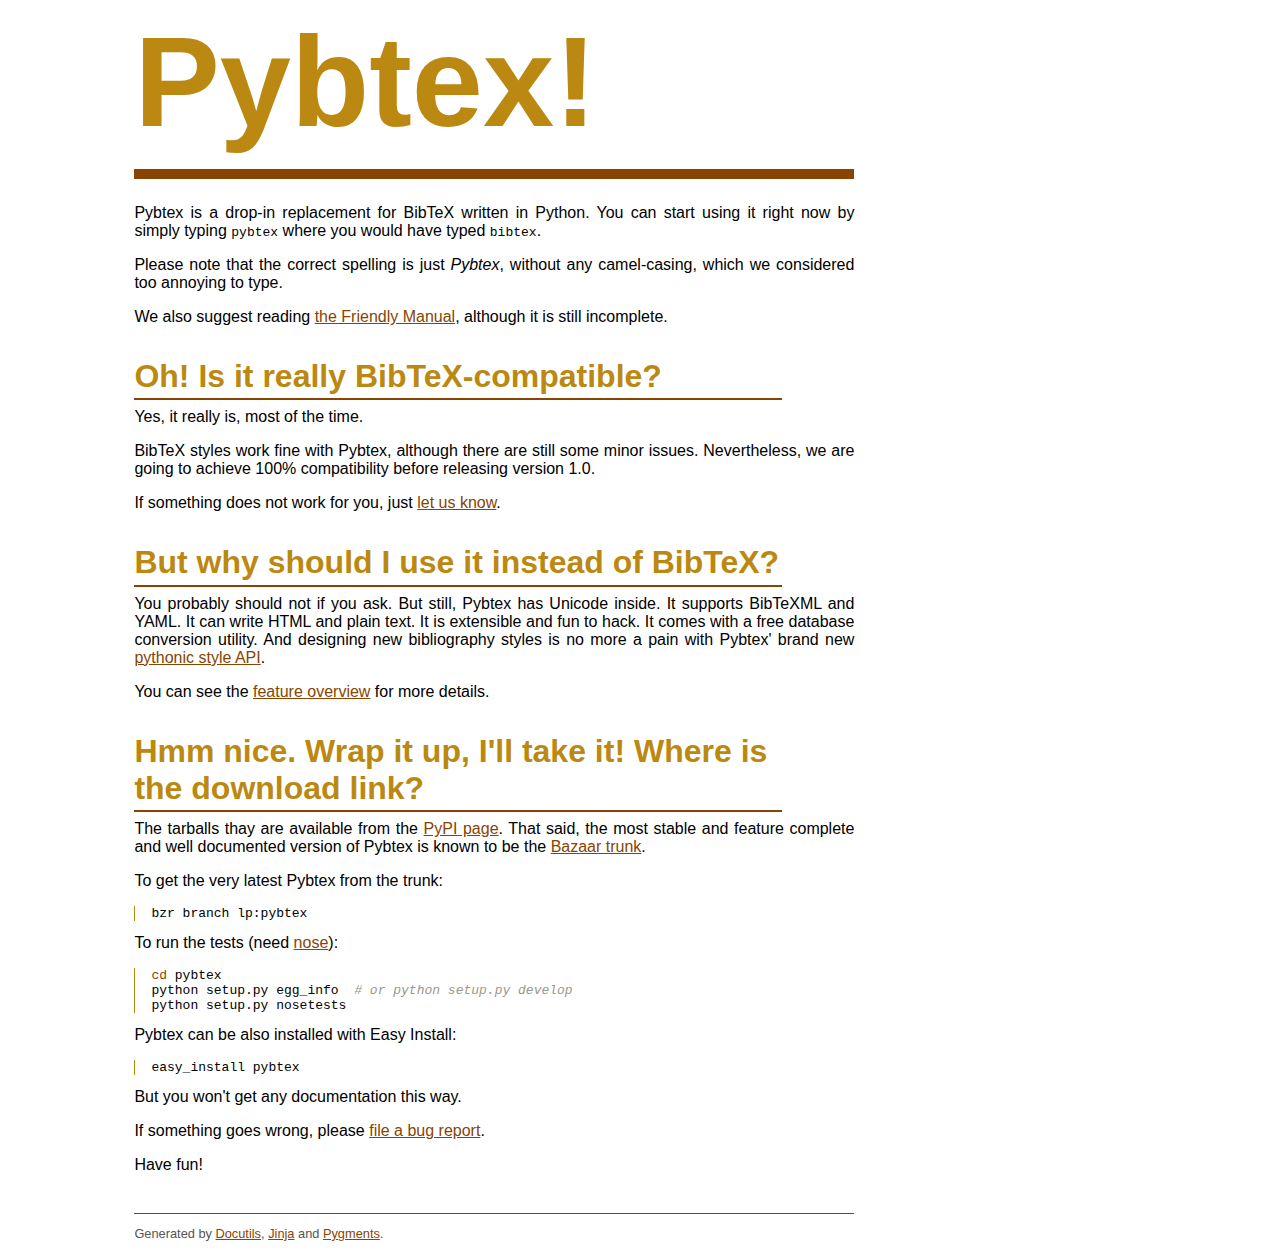
<file: docs/html/index.html>
<?xml version="1.0" encoding="UTF-8"?>
<!DOCTYPE html PUBLIC "-//W3C//DTD XHTML 1.0 Strict//EN" "DTD/xhtml1-strict.dtd">
<html xmlns="http://www.w3.org/1999/xhtml" xml:lang="en" lang="en">
<head>
    <title>Pybtex!</title>
    <meta content="text/html; charset=utf-8" http-equiv="content-type"></meta>
    <link href="display.css" rel="stylesheet" type="text/css"></link>
    <link href="pygments.css" rel="stylesheet" type="text/css"></link>
</head>
<body>
    <div id="main">

        <h1 class="title">Pybtex!</h1>


        <div id="content">
            <p>Pybtex is a drop-in replacement for BibTeX written in Python.
You can start using it right now by simply typing <tt class="docutils literal">pybtex</tt> where you would have typed <tt class="docutils literal">bibtex</tt>.</p>
<p>Please note that the correct spelling is just <em>Pybtex</em>, without any camel-casing,
which we considered too annoying to type.</p>
<p>We also suggest reading <a class="reference external" href="./manual.html">the Friendly Manual</a>, although it is
still incomplete.</p>
<div class="section" id="oh-is-it-really-bibtex-compatible">
<h2>Oh! Is it really BibTeX-compatible?</h2>
<p>Yes, it really is, most of the time.</p>
<p>BibTeX styles work fine with Pybtex,
although there are still some minor issues.
Nevertheless, we are going to achieve 100% compatibility before releasing
version 1.0.</p>
<p>If something does not work for you, just <a class="reference external" href="http://sourceforge.net/p/pybtex/bugs/new/">let us know</a>.</p>
</div>
<div class="section" id="but-why-should-i-use-it-instead-of-bibtex">
<h2>But why should I use it instead of BibTeX?</h2>
<p>You probably should not if you ask. But still, Pybtex has Unicode inside.
It supports BibTeXML and YAML. It can write HTML and plain text.
It is extensible and fun to hack. It comes with a free database conversion utility.
And designing new bibliography styles is no more a pain with Pybtex'
brand new <a class="reference external" href="./style_api.html">pythonic style API</a>.</p>
<p>You can see the <a class="reference external" href="./features.html">feature overview</a> for more details.</p>
</div>
<div class="section" id="hmm-nice-wrap-it-up-i-ll-take-it-where-is-the-download-link">
<h2>Hmm nice. Wrap it up, I'll take it! Where is the download link?</h2>
<p id="download">The tarballs thay are available from the <a class="reference external" href="http://pypi.python.org/pypi/pybtex">PyPI page</a>.  That said, the most stable and
feature complete and well documented version of Pybtex is known to be the
<a class="reference external" href="https://code.launchpad.net/~pybtex-devs/pybtex/trunk">Bazaar trunk</a>.</p>
<p>To get the very latest Pybtex from the trunk:</p>
<div class="sourcecode"><pre>bzr branch lp:pybtex
</pre></div>
<p>To run the tests (need <a class="reference external" href="http://nose.readthedocs.org/">nose</a>):</p>
<div class="sourcecode"><pre><span class="nb">cd </span>pybtex
python setup.py egg_info  <span class="c"># or python setup.py develop</span>
python setup.py nosetests
</pre></div>
<p>Pybtex can be also installed with Easy Install:</p>
<div class="sourcecode"><pre>easy_install pybtex
</pre></div>
<p>But you won't get any documentation this way.</p>
<p>If something goes wrong, please <a class="reference external" href="http://sourceforge.net/p/pybtex/bugs/new/">file a bug report</a>.</p>
<p>Have fun!</p>
</div>

        </div>
        <div id="footer">
            <hr />
            
            <div id="footer-left">

                <p>Generated by <a href="http://docutils.sourceforge.net/">Docutils</a>,
                <a href="http://jinja.pocoo.org/">Jinja</a>
                and <a href="http://pygments.org/">Pygments</a>.</p>

            </div>
        </div>
    </div>
</body>
</html>
</file>
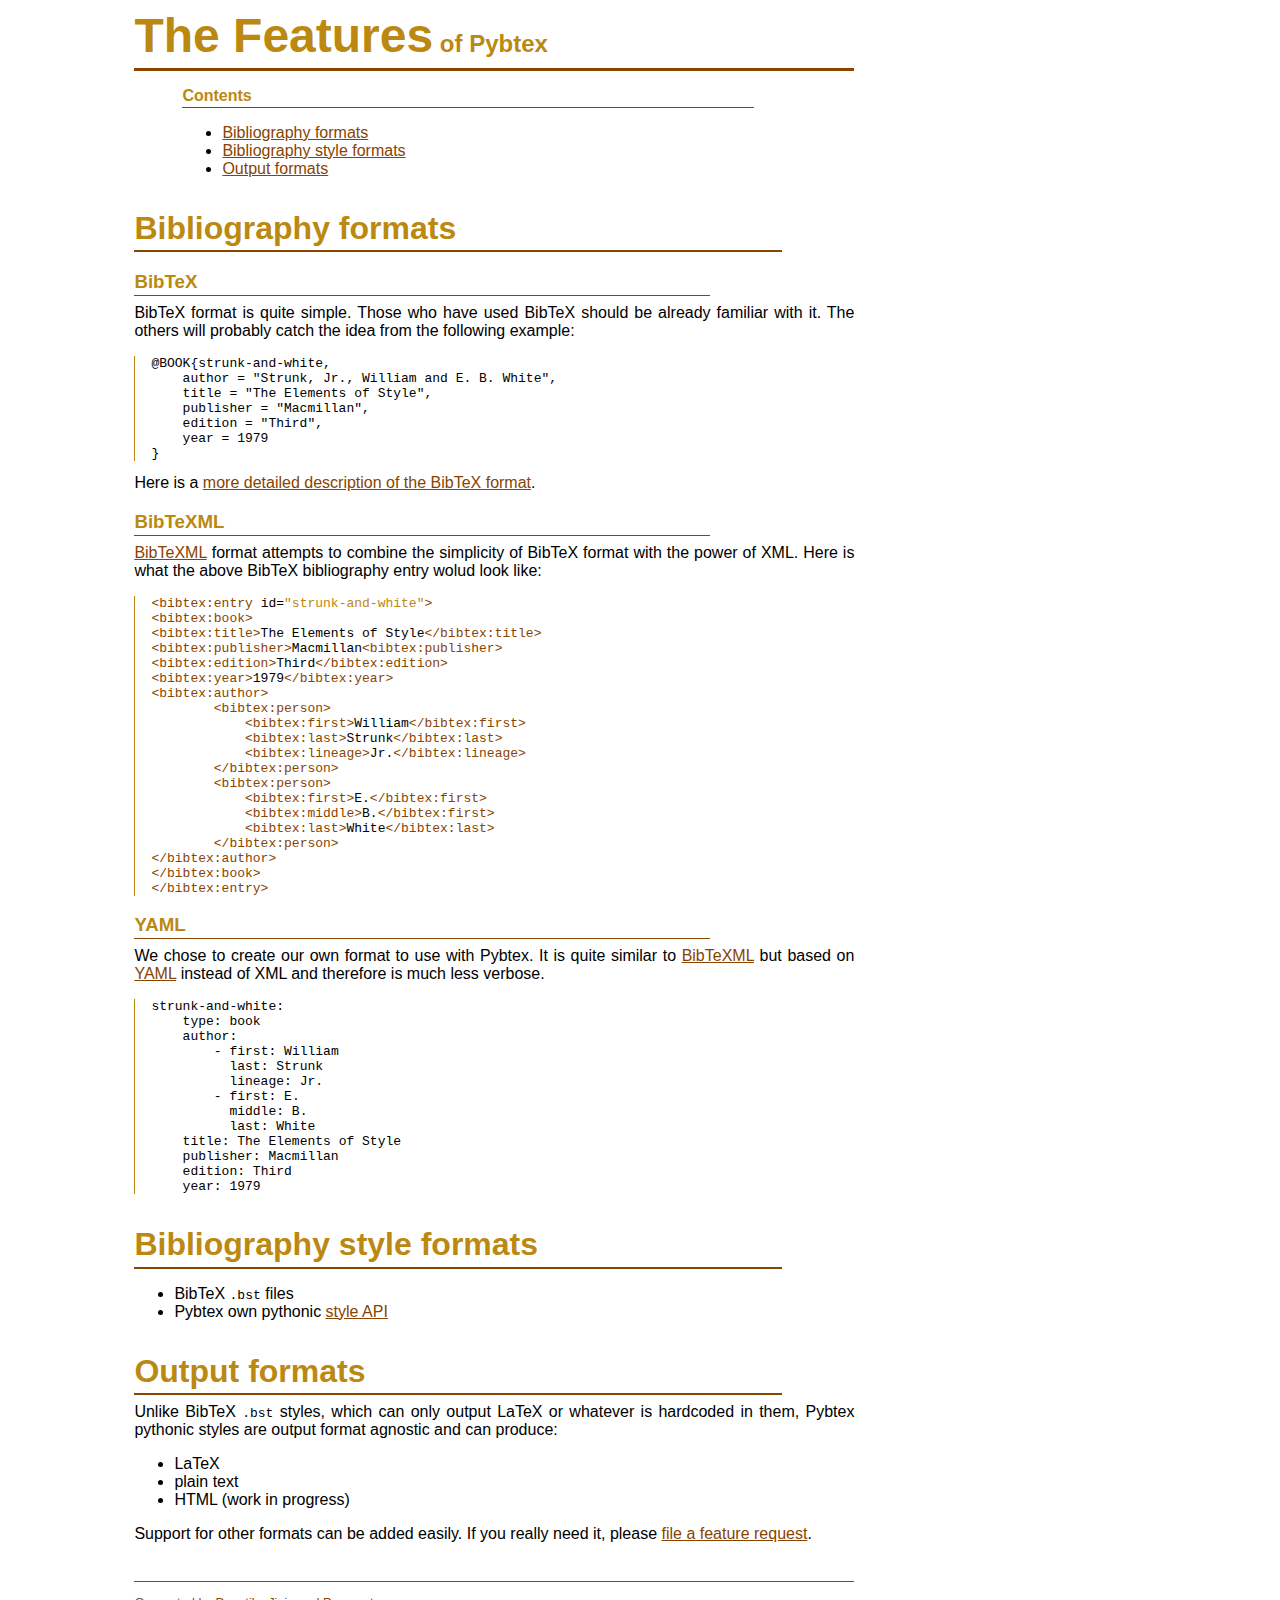
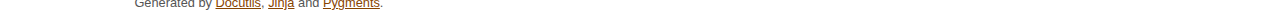
<file: docs/html/features.html>
<?xml version="1.0" encoding="UTF-8"?>
<!DOCTYPE html PUBLIC "-//W3C//DTD XHTML 1.0 Strict//EN" "DTD/xhtml1-strict.dtd">
<html xmlns="http://www.w3.org/1999/xhtml" xml:lang="en" lang="en">
<head>
    <title>The Features of Pybtex</title>
    <meta content="text/html; charset=utf-8" http-equiv="content-type"></meta>
    <link href="display.css" rel="stylesheet" type="text/css"></link>
    <link href="pygments.css" rel="stylesheet" type="text/css"></link>
</head>
<body>
    <div id="main">

        <h1>The Features<span class="tail"> of Pybtex</span></h1>


        <div id="toc">
            <h2>Contents</h2>
            <ul class="contents">
    
            <li><a href="#bibliography-formats">Bibliography formats</a></li>
    
            <li><a href="#bibliography-style-formats">Bibliography style formats</a></li>
    
            <li><a href="#output-formats">Output formats</a></li>
    
            </ul>
        </div>

        <div id="content">
            <div class="section" id="bibliography-formats">
<h2>Bibliography formats</h2>
<div class="section" id="bibtex">
<h3>BibTeX</h3>
<p>BibTeX format is quite simple. Those who have used BibTeX should be already
familiar with it. The others will probably catch the idea from the following
example:</p>
<div class="sourcecode"><pre>@BOOK{strunk-and-white,
    author = &quot;Strunk, Jr., William and E. B. White&quot;,
    title = &quot;The Elements of Style&quot;,
    publisher = &quot;Macmillan&quot;,
    edition = &quot;Third&quot;,
    year = 1979
}
</pre></div>
<p>Here is a <a class="reference external" href="http://www.miwie.org/tex-refs/html/bibtex-bib-files.html">more detailed description of the BibTeX format</a>.</p>
</div>
<div class="section" id="bibtexml">
<h3>BibTeXML</h3>
<p><a class="reference external" href="http://bibtexml.sourceforge.net">BibTeXML</a> format attempts to combine the
simplicity of BibTeX format with the power of XML. Here is what the above
BibTeX bibliography entry wolud look like:</p>
<div class="sourcecode"><pre><span class="nt">&lt;bibtex:entry</span> <span class="na">id=</span><span class="s">&quot;strunk-and-white&quot;</span><span class="nt">&gt;</span>
<span class="nt">&lt;bibtex:book&gt;</span>
<span class="nt">&lt;bibtex:title&gt;</span>The Elements of Style<span class="nt">&lt;/bibtex:title&gt;</span>
<span class="nt">&lt;bibtex:publisher&gt;</span>Macmillan<span class="nt">&lt;bibtex:publisher&gt;</span>
<span class="nt">&lt;bibtex:edition&gt;</span>Third<span class="nt">&lt;/bibtex:edition&gt;</span>
<span class="nt">&lt;bibtex:year&gt;</span>1979<span class="nt">&lt;/bibtex:year&gt;</span>
<span class="nt">&lt;bibtex:author&gt;</span>
        <span class="nt">&lt;bibtex:person&gt;</span>
            <span class="nt">&lt;bibtex:first&gt;</span>William<span class="nt">&lt;/bibtex:first&gt;</span>
            <span class="nt">&lt;bibtex:last&gt;</span>Strunk<span class="nt">&lt;/bibtex:last&gt;</span>
            <span class="nt">&lt;bibtex:lineage&gt;</span>Jr.<span class="nt">&lt;/bibtex:lineage&gt;</span>
        <span class="nt">&lt;/bibtex:person&gt;</span>
        <span class="nt">&lt;bibtex:person&gt;</span>
            <span class="nt">&lt;bibtex:first&gt;</span>E.<span class="nt">&lt;/bibtex:first&gt;</span>
            <span class="nt">&lt;bibtex:middle&gt;</span>B.<span class="nt">&lt;/bibtex:first&gt;</span>
            <span class="nt">&lt;bibtex:last&gt;</span>White<span class="nt">&lt;/bibtex:last&gt;</span>
        <span class="nt">&lt;/bibtex:person&gt;</span>
<span class="nt">&lt;/bibtex:author&gt;</span>
<span class="nt">&lt;/bibtex:book&gt;</span>
<span class="nt">&lt;/bibtex:entry&gt;</span>
</pre></div>
</div>
<div class="section" id="yaml">
<h3>YAML</h3>
<p>We chose to create our own format to use with Pybtex. It is quite similar to
<a class="reference external" href="http://bibtexml.sourceforge.net">BibTeXML</a>
but based on <a class="reference external" href="http://yaml.org">YAML</a> instead of XML and therefore
is much less verbose.</p>
<div class="sourcecode"><pre><span class="l-Scalar-Plain">strunk-and-white</span><span class="p-Indicator">:</span>
    <span class="l-Scalar-Plain">type</span><span class="p-Indicator">:</span> <span class="l-Scalar-Plain">book</span>
    <span class="l-Scalar-Plain">author</span><span class="p-Indicator">:</span>
        <span class="p-Indicator">-</span> <span class="l-Scalar-Plain">first</span><span class="p-Indicator">:</span> <span class="l-Scalar-Plain">William</span>
          <span class="l-Scalar-Plain">last</span><span class="p-Indicator">:</span> <span class="l-Scalar-Plain">Strunk</span>
          <span class="l-Scalar-Plain">lineage</span><span class="p-Indicator">:</span> <span class="l-Scalar-Plain">Jr.</span>
        <span class="p-Indicator">-</span> <span class="l-Scalar-Plain">first</span><span class="p-Indicator">:</span> <span class="l-Scalar-Plain">E.</span>
          <span class="l-Scalar-Plain">middle</span><span class="p-Indicator">:</span> <span class="l-Scalar-Plain">B.</span>
          <span class="l-Scalar-Plain">last</span><span class="p-Indicator">:</span> <span class="l-Scalar-Plain">White</span>
    <span class="l-Scalar-Plain">title</span><span class="p-Indicator">:</span> <span class="l-Scalar-Plain">The Elements of Style</span>
    <span class="l-Scalar-Plain">publisher</span><span class="p-Indicator">:</span> <span class="l-Scalar-Plain">Macmillan</span>
    <span class="l-Scalar-Plain">edition</span><span class="p-Indicator">:</span> <span class="l-Scalar-Plain">Third</span>
    <span class="l-Scalar-Plain">year</span><span class="p-Indicator">:</span> <span class="l-Scalar-Plain">1979</span>
</pre></div>
</div>
</div>
<div class="section" id="bibliography-style-formats">
<h2>Bibliography style formats</h2>
<ul class="simple">
<li>BibTeX <tt class="docutils literal">.bst</tt> files</li>
<li>Pybtex own pythonic <a class="reference external" href="./style_api.html">style API</a></li>
</ul>
</div>
<div class="section" id="output-formats">
<h2>Output formats</h2>
<p>Unlike BibTeX <tt class="docutils literal">.bst</tt> styles, which can only output LaTeX or whatever is
hardcoded in them, Pybtex pythonic styles are output format agnostic and can
produce:</p>
<ul class="simple">
<li>LaTeX</li>
<li>plain text</li>
<li>HTML (work in progress)</li>
</ul>
<p>Support for other formats can be added easily. If you really need it,
please <a class="reference external" href="http://sourceforge.net/p/pybtex/bugs/new/">file a feature request</a>.</p>
</div>

        </div>
        <div id="footer">
            <hr />
            
            <div id="footer-left">

                <p>Generated by <a href="http://docutils.sourceforge.net/">Docutils</a>,
                <a href="http://jinja.pocoo.org/">Jinja</a>
                and <a href="http://pygments.org/">Pygments</a>.</p>

            </div>
        </div>
    </div>
</body>
</html>
</file>
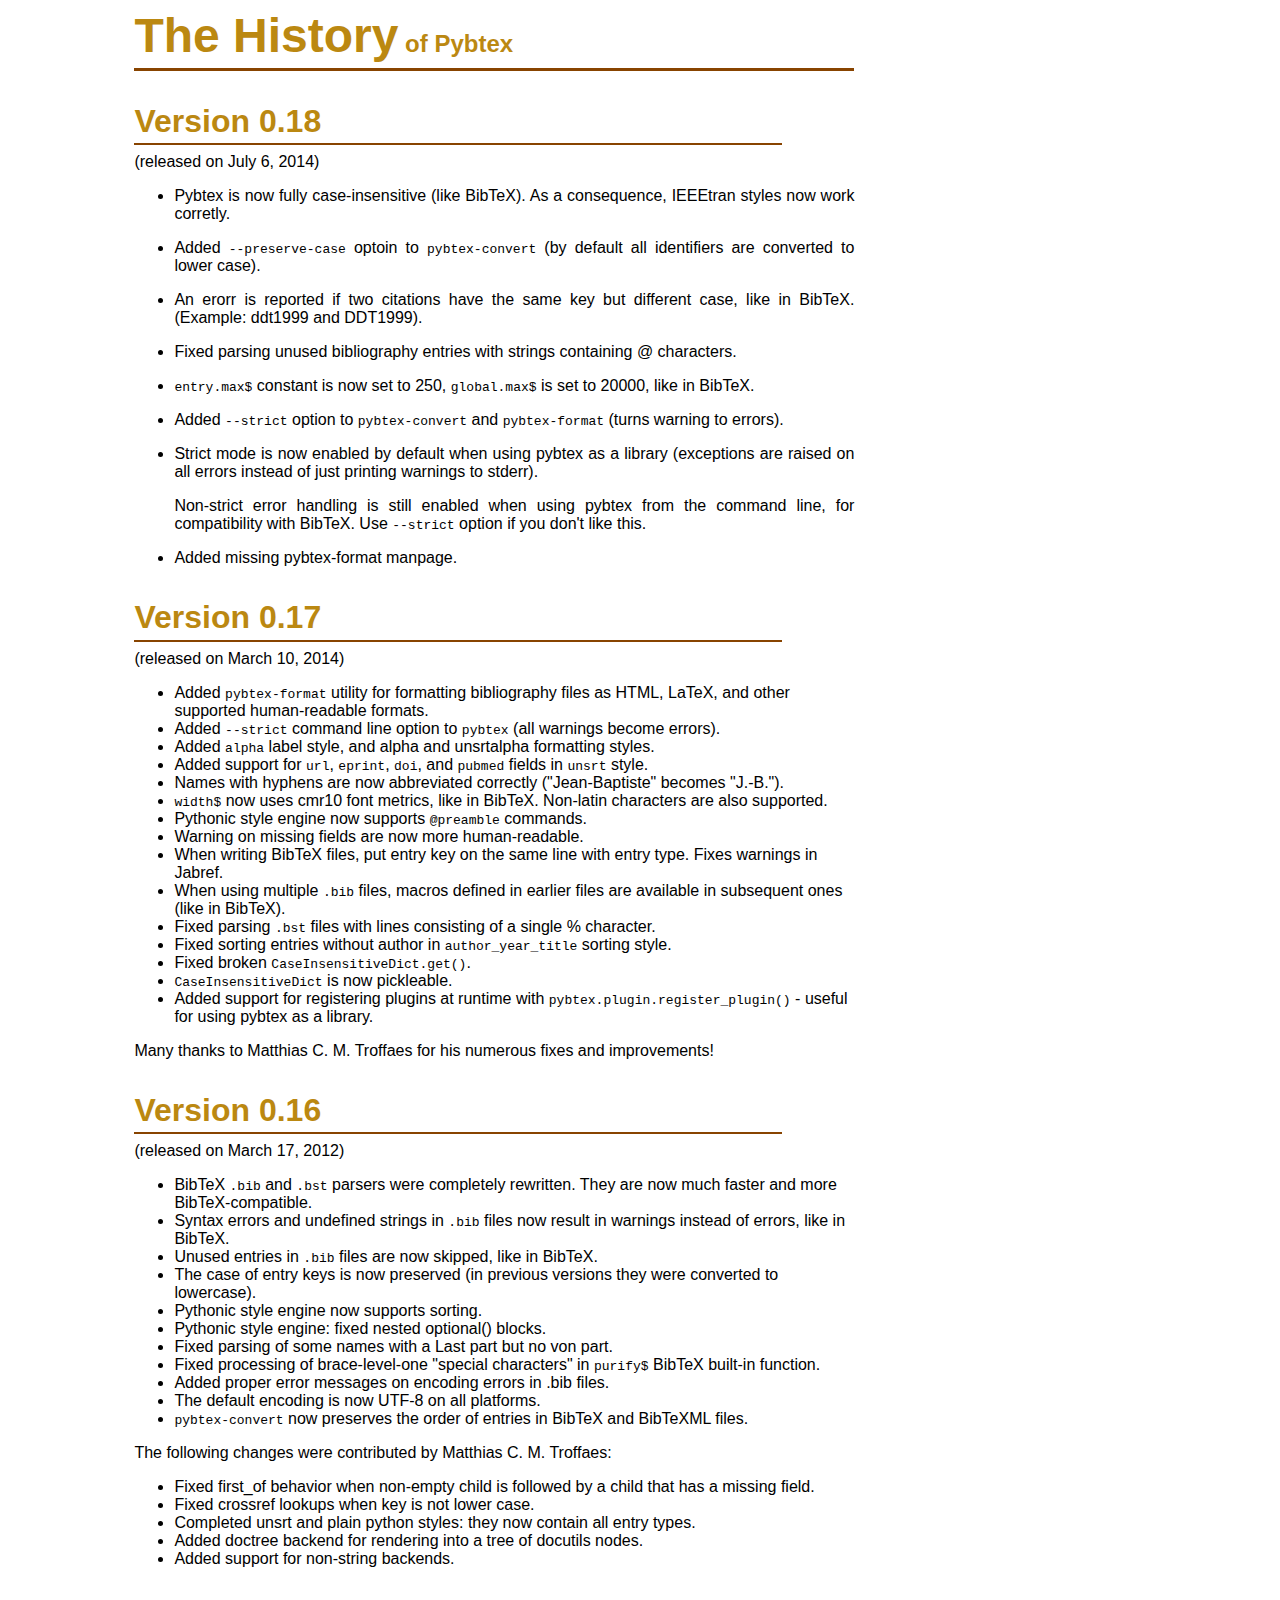
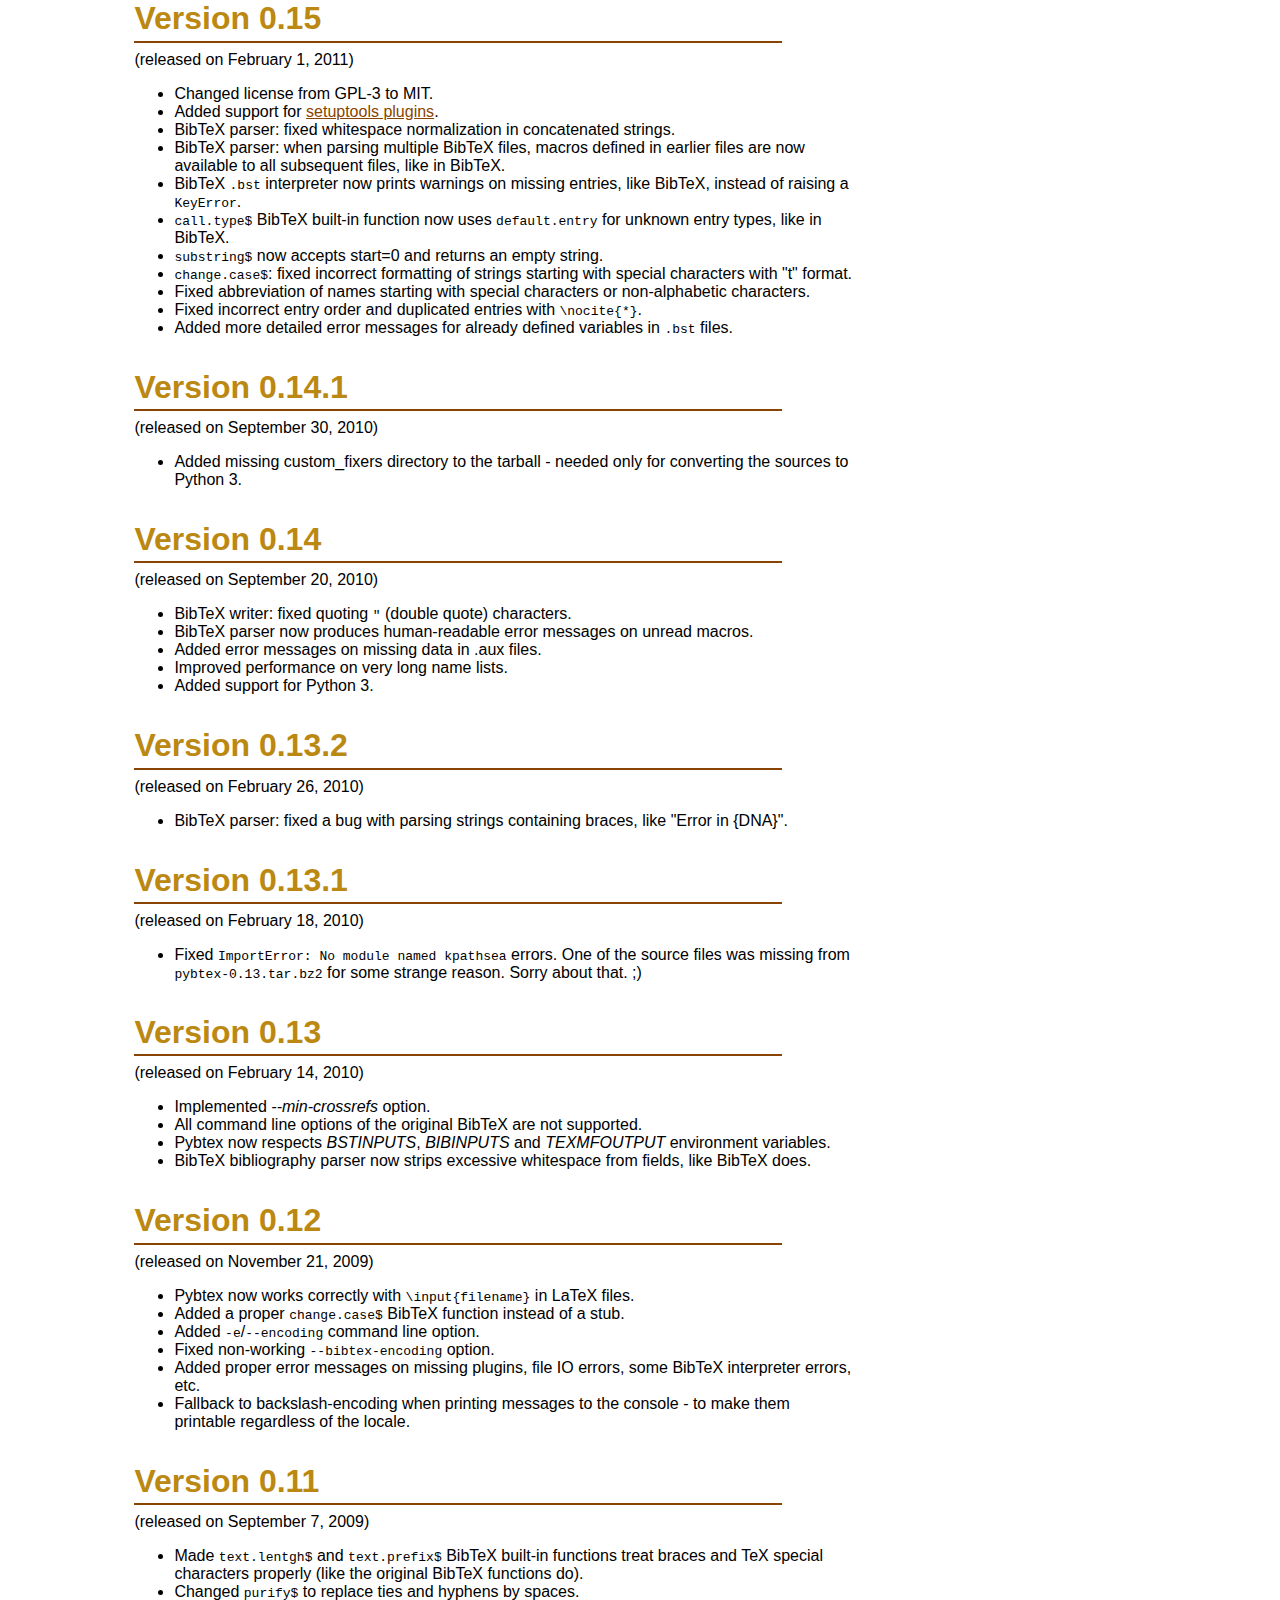
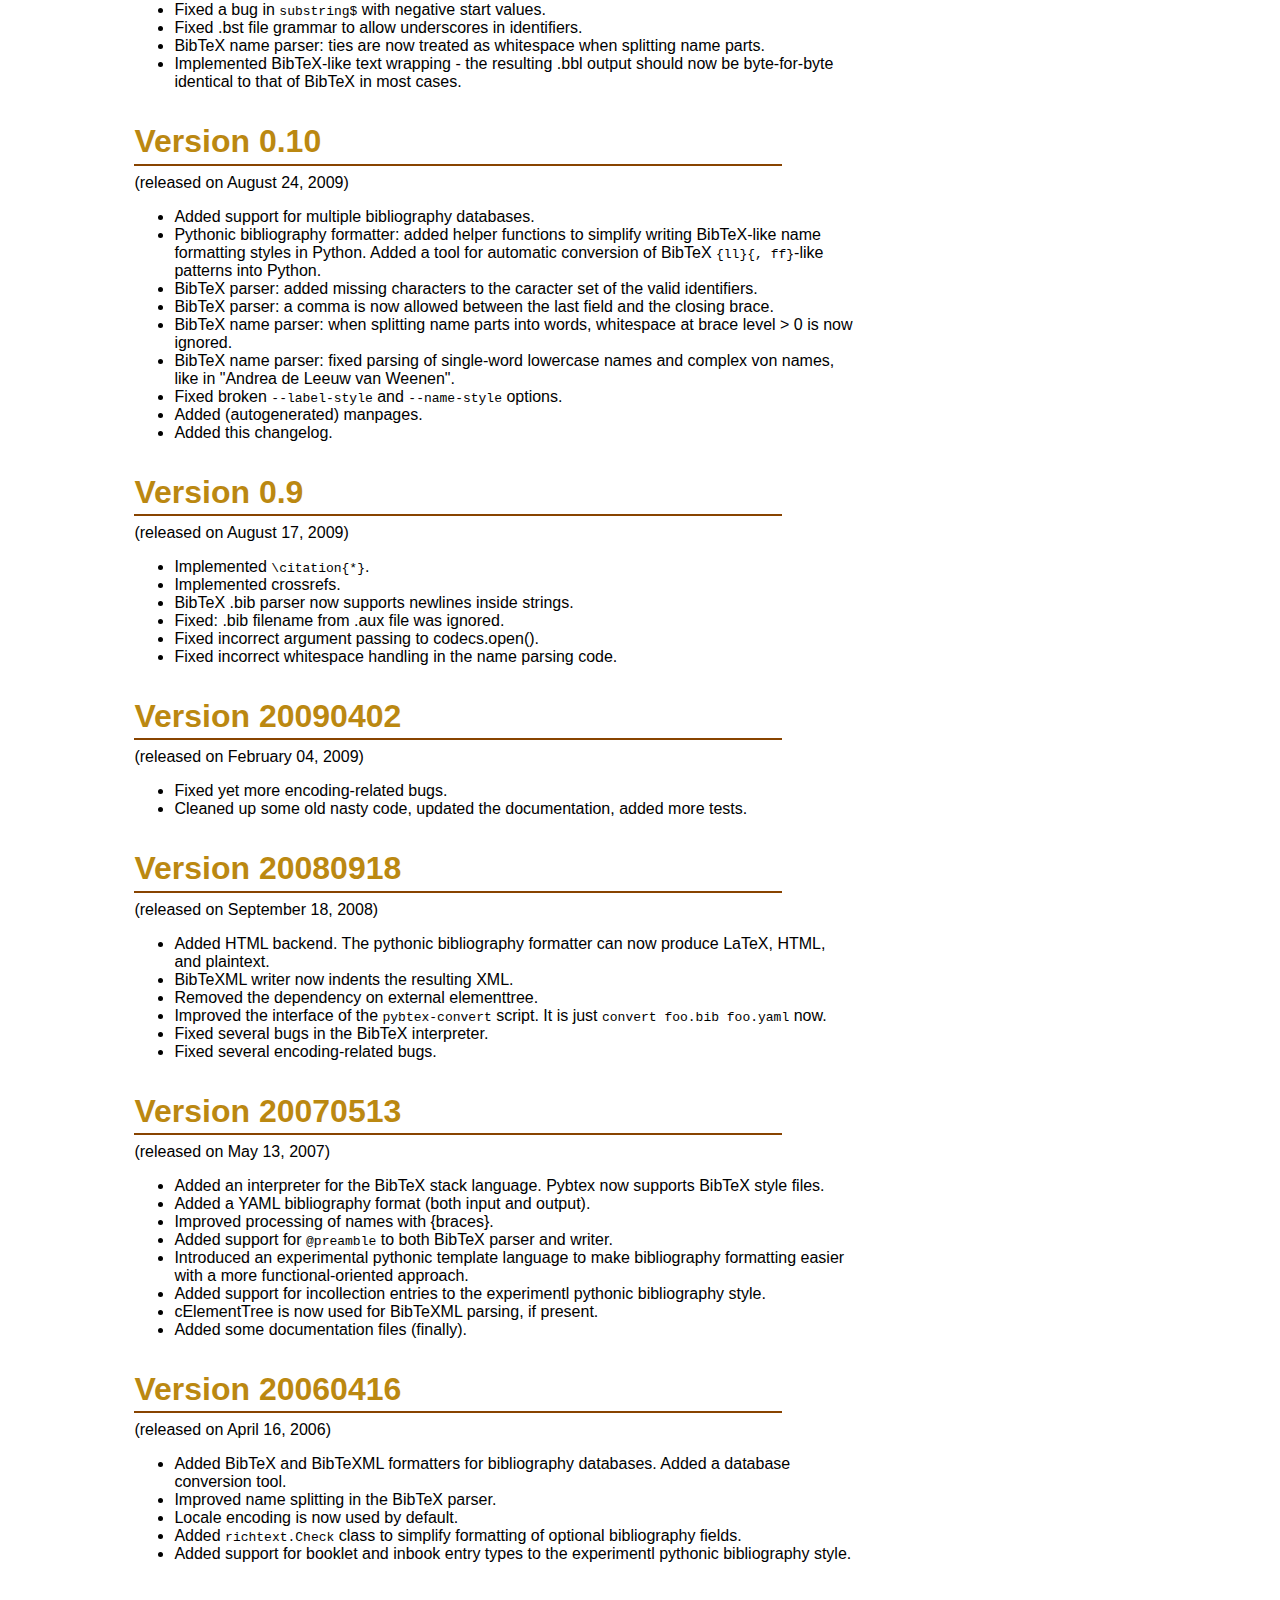
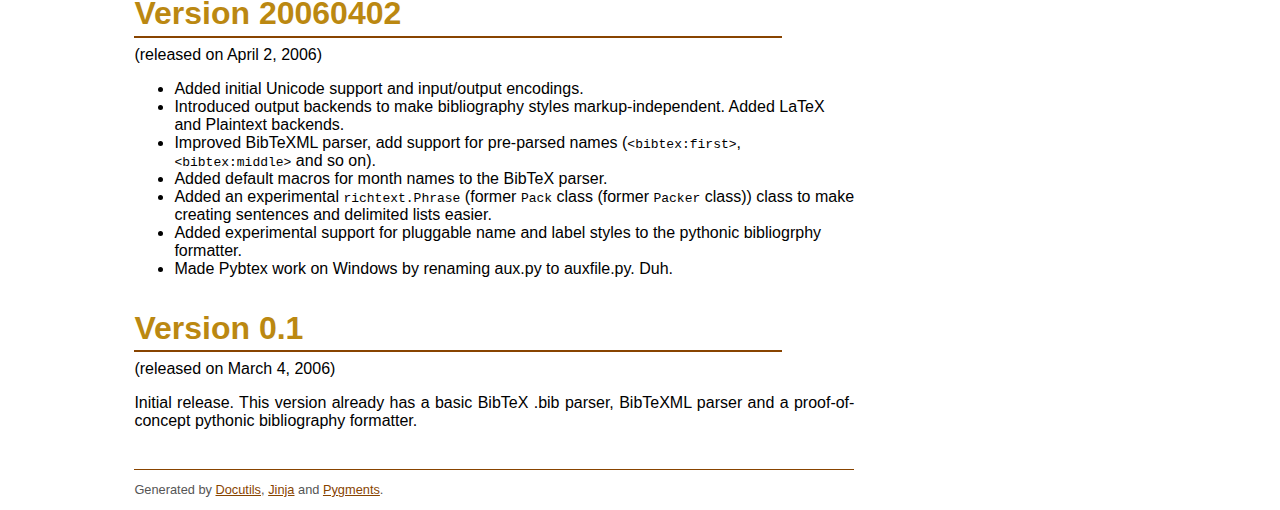
<file: docs/html/history.html>
<?xml version="1.0" encoding="UTF-8"?>
<!DOCTYPE html PUBLIC "-//W3C//DTD XHTML 1.0 Strict//EN" "DTD/xhtml1-strict.dtd">
<html xmlns="http://www.w3.org/1999/xhtml" xml:lang="en" lang="en">
<head>
    <title>The History of Pybtex</title>
    <meta content="text/html; charset=utf-8" http-equiv="content-type"></meta>
    <link href="display.css" rel="stylesheet" type="text/css"></link>
    <link href="pygments.css" rel="stylesheet" type="text/css"></link>
</head>
<body>
    <div id="main">

        <h1>The History<span class="tail"> of Pybtex</span></h1>


        <div id="content">
            <div class="section" id="version-0-18">
<h2>Version 0.18</h2>
<p>(released on July 6, 2014)</p>
<ul>
<li><p class="first">Pybtex is now fully case-insensitive (like BibTeX). As a consequence, IEEEtran styles now work corretly.</p>
</li>
<li><p class="first">Added <tt class="docutils literal"><span class="pre">--preserve-case</span></tt> optoin to <tt class="docutils literal"><span class="pre">pybtex-convert</span></tt> (by default all identifiers are converted to lower case).</p>
</li>
<li><p class="first">An erorr is reported if two citations have the same key but different case, like in BibTeX. (Example: ddt1999 and DDT1999).</p>
</li>
<li><p class="first">Fixed parsing unused bibliography entries with strings containing &#64; characters.</p>
</li>
<li><p class="first"><tt class="docutils literal">entry.max$</tt> constant is now set to 250, <tt class="docutils literal">global.max$</tt> is set to 20000, like in BibTeX.</p>
</li>
<li><p class="first">Added <tt class="docutils literal"><span class="pre">--strict</span></tt> option to <tt class="docutils literal"><span class="pre">pybtex-convert</span></tt> and <tt class="docutils literal"><span class="pre">pybtex-format</span></tt> (turns
warning to errors).</p>
</li>
<li><p class="first">Strict mode is now enabled by default when using pybtex as a library
(exceptions are raised on all errors instead of just printing warnings to
stderr).</p>
<p>Non-strict error handling is still enabled when using pybtex from the command
line, for compatibility with BibTeX. Use <tt class="docutils literal"><span class="pre">--strict</span></tt> option if you don't
like this.</p>
</li>
<li><p class="first">Added missing pybtex-format manpage.</p>
</li>
</ul>
</div>
<div class="section" id="version-0-17">
<h2>Version 0.17</h2>
<p>(released on March 10, 2014)</p>
<ul class="simple">
<li>Added <tt class="docutils literal"><span class="pre">pybtex-format</span></tt> utility for formatting bibliography files as HTML,
LaTeX, and other supported human-readable formats.</li>
<li>Added <tt class="docutils literal"><span class="pre">--strict</span></tt> command line option to <tt class="docutils literal">pybtex</tt> (all warnings become errors).</li>
<li>Added <tt class="docutils literal">alpha</tt> label style, and alpha and unsrtalpha formatting styles.</li>
<li>Added support for <tt class="docutils literal">url</tt>, <tt class="docutils literal">eprint</tt>, <tt class="docutils literal">doi</tt>, and <tt class="docutils literal">pubmed</tt> fields in <tt class="docutils literal">unsrt</tt> style.</li>
<li>Names with hyphens are now abbreviated correctly (&quot;Jean-Baptiste&quot; becomes &quot;J.-B.&quot;).</li>
<li><tt class="docutils literal">width$</tt> now uses cmr10 font metrics, like in BibTeX. Non-latin characters are also supported.</li>
<li>Pythonic style engine now supports <tt class="docutils literal">&#64;preamble</tt> commands.</li>
<li>Warning on missing fields are now more human-readable.</li>
<li>When writing BibTeX files, put entry key on the same line with entry type. Fixes warnings in Jabref.</li>
<li>When using multiple <tt class="docutils literal">.bib</tt> files, macros defined in earlier files are available in subsequent ones (like in BibTeX).</li>
<li>Fixed parsing <tt class="docutils literal">.bst</tt> files with lines consisting of a single % character.</li>
<li>Fixed sorting entries without author in <tt class="docutils literal">author_year_title</tt> sorting style.</li>
<li>Fixed broken <tt class="docutils literal">CaseInsensitiveDict.get()</tt>.</li>
<li><tt class="docutils literal">CaseInsensitiveDict</tt> is now pickleable.</li>
<li>Added support for registering plugins at runtime with
<tt class="docutils literal">pybtex.plugin.register_plugin()</tt> - useful for using pybtex as a library.</li>
</ul>
<p>Many thanks to Matthias C. M. Troffaes for his numerous fixes and improvements!</p>
</div>
<div class="section" id="version-0-16">
<h2>Version 0.16</h2>
<p>(released on March 17, 2012)</p>
<ul class="simple">
<li>BibTeX <tt class="docutils literal">.bib</tt> and <tt class="docutils literal">.bst</tt> parsers were completely rewritten. They are now
much faster and more BibTeX-compatible.</li>
<li>Syntax errors and undefined strings in <tt class="docutils literal">.bib</tt> files now result in warnings
instead of errors, like in BibTeX.</li>
<li>Unused entries in <tt class="docutils literal">.bib</tt> files are now skipped, like in BibTeX.</li>
<li>The case of entry keys is now preserved (in previous versions they were
converted to lowercase).</li>
<li>Pythonic style engine now supports sorting.</li>
<li>Pythonic style engine: fixed nested optional() blocks.</li>
<li>Fixed parsing of some names with a Last part but no von part.</li>
<li>Fixed processing of brace-level-one &quot;special characters&quot; in <tt class="docutils literal">purify$</tt> BibTeX
built-in function.</li>
<li>Added proper error messages on encoding errors in .bib files.</li>
<li>The default encoding is now UTF-8 on all platforms.</li>
<li><tt class="docutils literal"><span class="pre">pybtex-convert</span></tt> now preserves the order of entries in BibTeX and BibTeXML
files.</li>
</ul>
<p>The following changes were contributed by Matthias C. M. Troffaes:</p>
<ul class="simple">
<li>Fixed first_of behavior when non-empty child is followed by a child that has a
missing field.</li>
<li>Fixed crossref lookups when key is not lower case.</li>
<li>Completed unsrt and plain python styles: they now contain all entry types.</li>
<li>Added doctree backend for rendering into a tree of docutils nodes.</li>
<li>Added support for non-string backends.</li>
</ul>
</div>
<div class="section" id="version-0-15">
<h2>Version 0.15</h2>
<p>(released on February 1, 2011)</p>
<ul class="simple">
<li>Changed license from GPL-3 to MIT.</li>
<li>Added support for <a class="reference external" href="./plugins.html">setuptools plugins</a>.</li>
<li>BibTeX parser: fixed whitespace normalization in concatenated strings.</li>
<li>BibTeX parser: when parsing multiple BibTeX files, macros defined in
earlier files are now available to all subsequent files, like in BibTeX.</li>
<li>BibTeX <tt class="docutils literal">.bst</tt> interpreter now prints warnings on missing entries, like
BibTeX, instead of raising a <tt class="docutils literal">KeyError</tt>.</li>
<li><tt class="docutils literal">call.type$</tt> BibTeX built-in function now uses <tt class="docutils literal">default.entry</tt> for
unknown entry types, like in BibTeX.</li>
<li><tt class="docutils literal">substring$</tt> now accepts start=0 and returns an empty string.</li>
<li><tt class="docutils literal">change.case$</tt>: fixed incorrect formatting of strings starting with special
characters with &quot;t&quot; format.</li>
<li>Fixed abbreviation of names starting with special characters or
non-alphabetic characters.</li>
<li>Fixed incorrect entry order and duplicated entries with <tt class="docutils literal"><span class="pre">\nocite{*}</span></tt>.</li>
<li>Added more detailed error messages for already defined variables in <tt class="docutils literal">.bst</tt>
files.</li>
</ul>
</div>
<div class="section" id="version-0-14-1">
<h2>Version 0.14.1</h2>
<p>(released on September 30, 2010)</p>
<ul class="simple">
<li>Added missing custom_fixers directory to the tarball - needed only for
converting the sources to Python 3.</li>
</ul>
</div>
<div class="section" id="version-0-14">
<h2>Version 0.14</h2>
<p>(released on September 20, 2010)</p>
<ul class="simple">
<li>BibTeX writer: fixed quoting <tt class="docutils literal">&quot;</tt> (double quote) characters.</li>
<li>BibTeX parser now produces human-readable error messages on unread macros.</li>
<li>Added error messages on missing data in .aux files.</li>
<li>Improved performance on very long name lists.</li>
<li>Added support for Python 3.</li>
</ul>
</div>
<div class="section" id="version-0-13-2">
<h2>Version 0.13.2</h2>
<p>(released on February 26, 2010)</p>
<ul class="simple">
<li>BibTeX parser: fixed a bug with parsing strings containing braces, like &quot;Error in {DNA}&quot;.</li>
</ul>
</div>
<div class="section" id="version-0-13-1">
<h2>Version 0.13.1</h2>
<p>(released on February 18, 2010)</p>
<ul class="simple">
<li>Fixed <tt class="docutils literal">ImportError: No module named kpathsea</tt> errors. One of the source files
was missing from <tt class="docutils literal"><span class="pre">pybtex-0.13.tar.bz2</span></tt> for some strange reason. Sorry about that. ;)</li>
</ul>
</div>
<div class="section" id="version-0-13">
<h2>Version 0.13</h2>
<p>(released on February 14, 2010)</p>
<ul class="simple">
<li>Implemented <cite>--min-crossrefs</cite> option.</li>
<li>All command line options of the original BibTeX are not supported.</li>
<li>Pybtex now respects <cite>BSTINPUTS</cite>, <cite>BIBINPUTS</cite> and <cite>TEXMFOUTPUT</cite> environment
variables.</li>
<li>BibTeX bibliography parser now strips excessive whitespace from fields, like
BibTeX does.</li>
</ul>
</div>
<div class="section" id="version-0-12">
<h2>Version 0.12</h2>
<p>(released on November 21, 2009)</p>
<ul class="simple">
<li>Pybtex now works correctly with <tt class="docutils literal">\input{filename}</tt> in LaTeX files.</li>
<li>Added a proper <tt class="docutils literal">change.case$</tt> BibTeX function instead of a stub.</li>
<li>Added <tt class="docutils literal"><span class="pre">-e</span></tt>/<tt class="docutils literal"><span class="pre">--encoding</span></tt> command line option.</li>
<li>Fixed non-working <tt class="docutils literal"><span class="pre">--bibtex-encoding</span></tt> option.</li>
<li>Added proper error messages on missing plugins, file IO errors, some BibTeX
interpreter errors, etc.</li>
<li>Fallback to backslash-encoding when printing messages to the console - to
make them printable regardless of the locale.</li>
</ul>
</div>
<div class="section" id="version-0-11">
<h2>Version 0.11</h2>
<p>(released on September 7, 2009)</p>
<ul class="simple">
<li>Made <tt class="docutils literal">text.lentgh$</tt> and <tt class="docutils literal">text.prefix$</tt> BibTeX built-in functions treat
braces and TeX special characters properly (like the original BibTeX
functions do).</li>
<li>Changed <tt class="docutils literal">purify$</tt> to replace ties and hyphens by spaces.</li>
<li>Fixed a bug in <tt class="docutils literal">substring$</tt> with negative start values.</li>
<li>Fixed .bst file grammar to allow underscores in identifiers.</li>
<li>BibTeX name parser: ties are now treated as whitespace when splitting name
parts.</li>
<li>Implemented BibTeX-like text wrapping - the resulting .bbl output should now
be byte-for-byte identical to that of BibTeX in most cases.</li>
</ul>
</div>
<div class="section" id="version-0-10">
<h2>Version 0.10</h2>
<p>(released on August 24, 2009)</p>
<ul class="simple">
<li>Added support for multiple bibliography databases.</li>
<li>Pythonic bibliography formatter: added helper functions to simplify writing
BibTeX-like name formatting styles in Python. Added a tool for automatic
conversion of BibTeX <tt class="docutils literal"><span class="pre">{ll}{,</span> ff}</tt>-like patterns into Python.</li>
<li>BibTeX parser: added missing characters to the caracter set of the valid
identifiers.</li>
<li>BibTeX parser: a comma is now allowed between the last field and the closing
brace.</li>
<li>BibTeX name parser: when splitting name parts into words, whitespace at brace
level &gt; 0 is now ignored.</li>
<li>BibTeX name parser: fixed parsing of single-word lowercase names and complex
von names, like in &quot;Andrea de Leeuw van Weenen&quot;.</li>
<li>Fixed broken <tt class="docutils literal"><span class="pre">--label-style</span></tt> and <tt class="docutils literal"><span class="pre">--name-style</span></tt> options.</li>
<li>Added (autogenerated) manpages.</li>
<li>Added this changelog.</li>
</ul>
</div>
<div class="section" id="version-0-9">
<h2>Version 0.9</h2>
<p>(released on August 17, 2009)</p>
<ul class="simple">
<li>Implemented <tt class="docutils literal"><span class="pre">\citation{*}</span></tt>.</li>
<li>Implemented crossrefs.</li>
<li>BibTeX .bib parser now supports newlines inside strings.</li>
<li>Fixed: .bib filename from .aux file was ignored.</li>
<li>Fixed incorrect argument passing to codecs.open().</li>
<li>Fixed incorrect whitespace handling in the name parsing code.</li>
</ul>
</div>
<div class="section" id="version-20090402">
<h2>Version 20090402</h2>
<p>(released on February 04, 2009)</p>
<ul class="simple">
<li>Fixed yet more encoding-related bugs.</li>
<li>Cleaned up some old nasty code, updated the documentation, added more tests.</li>
</ul>
</div>
<div class="section" id="version-20080918">
<h2>Version 20080918</h2>
<p>(released on September 18, 2008)</p>
<ul class="simple">
<li>Added HTML backend. The pythonic bibliography formatter can now produce LaTeX,
HTML, and plaintext.</li>
<li>BibTeXML writer now indents the resulting XML.</li>
<li>Removed the dependency on external elementtree.</li>
<li>Improved the interface of the <tt class="docutils literal"><span class="pre">pybtex-convert</span></tt> script. It is just
<tt class="docutils literal">convert foo.bib foo.yaml</tt> now.</li>
<li>Fixed several bugs in the BibTeX interpreter.</li>
<li>Fixed several encoding-related bugs.</li>
</ul>
</div>
<div class="section" id="version-20070513">
<h2>Version 20070513</h2>
<p>(released on May 13, 2007)</p>
<ul class="simple">
<li>Added an interpreter for the BibTeX stack language. Pybtex now supports
BibTeX style files.</li>
<li>Added a YAML bibliography format (both input and output).</li>
<li>Improved processing of names with {braces}.</li>
<li>Added support for <tt class="docutils literal">&#64;preamble</tt> to both BibTeX parser and writer.</li>
<li>Introduced an experimental pythonic template language to make bibliography
formatting easier with a more functional-oriented approach.</li>
<li>Added support for incollection entries to the experimentl pythonic bibliography
style.</li>
<li>cElementTree is now used for BibTeXML parsing, if present.</li>
<li>Added some documentation files (finally).</li>
</ul>
</div>
<div class="section" id="version-20060416">
<h2>Version 20060416</h2>
<p>(released on April 16, 2006)</p>
<ul class="simple">
<li>Added BibTeX and BibTeXML formatters for bibliography databases. Added a
database conversion tool.</li>
<li>Improved name splitting in the BibTeX parser.</li>
<li>Locale encoding is now used by default.</li>
<li>Added <tt class="docutils literal">richtext.Check</tt> class to simplify formatting of optional bibliography
fields.</li>
<li>Added support for booklet and inbook entry types to the experimentl pythonic
bibliography style.</li>
</ul>
</div>
<div class="section" id="version-20060402">
<h2>Version 20060402</h2>
<p>(released on April 2, 2006)</p>
<ul class="simple">
<li>Added initial Unicode support and input/output encodings.</li>
<li>Introduced output backends to make bibliography styles markup-independent.
Added LaTeX and Plaintext backends.</li>
<li>Improved BibTeXML parser, add support for pre-parsed names (<tt class="docutils literal">&lt;bibtex:first&gt;</tt>,
<tt class="docutils literal">&lt;bibtex:middle&gt;</tt> and so on).</li>
<li>Added default macros for month names to the BibTeX parser.</li>
<li>Added an experimental <tt class="docutils literal">richtext.Phrase</tt> (former <tt class="docutils literal">Pack</tt> class (former
<tt class="docutils literal">Packer</tt> class)) class to make creating sentences and delimited lists
easier.</li>
<li>Added experimental support for pluggable name and label styles to the
pythonic bibliogrphy formatter.</li>
<li>Made Pybtex work on Windows by renaming aux.py to auxfile.py. Duh.</li>
</ul>
</div>
<div class="section" id="version-0-1">
<h2>Version 0.1</h2>
<p>(released on March 4, 2006)</p>
<p>Initial release. This version already has a basic BibTeX .bib parser, BibTeXML
parser and a proof-of-concept pythonic bibliography formatter.</p>
</div>

        </div>
        <div id="footer">
            <hr />
            
            <div id="footer-left">

                <p>Generated by <a href="http://docutils.sourceforge.net/">Docutils</a>,
                <a href="http://jinja.pocoo.org/">Jinja</a>
                and <a href="http://pygments.org/">Pygments</a>.</p>

            </div>
        </div>
    </div>
</body>
</html>
</file>
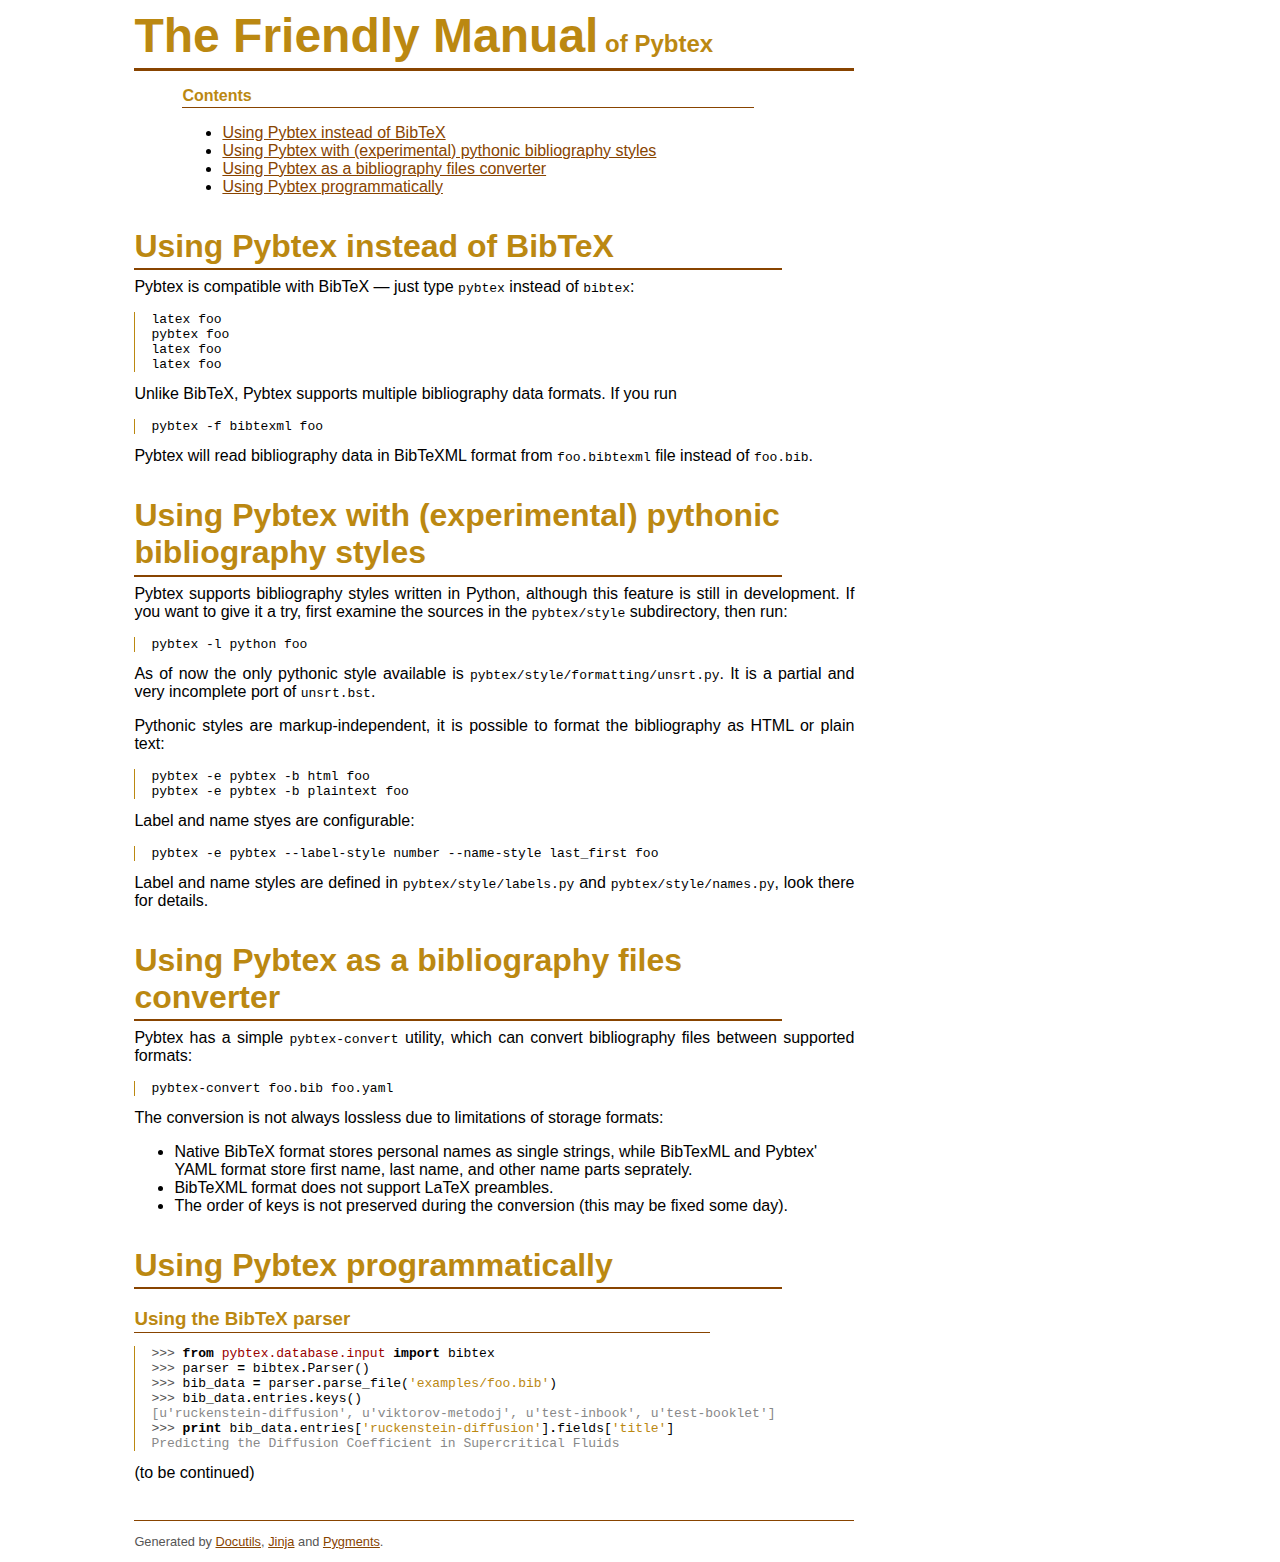
<file: docs/html/manual.html>
<?xml version="1.0" encoding="UTF-8"?>
<!DOCTYPE html PUBLIC "-//W3C//DTD XHTML 1.0 Strict//EN" "DTD/xhtml1-strict.dtd">
<html xmlns="http://www.w3.org/1999/xhtml" xml:lang="en" lang="en">
<head>
    <title>The Friendly Manual of Pybtex</title>
    <meta content="text/html; charset=utf-8" http-equiv="content-type"></meta>
    <link href="display.css" rel="stylesheet" type="text/css"></link>
    <link href="pygments.css" rel="stylesheet" type="text/css"></link>
</head>
<body>
    <div id="main">

        <h1>The Friendly Manual<span class="tail"> of Pybtex</span></h1>


        <div id="toc">
            <h2>Contents</h2>
            <ul class="contents">
    
            <li><a href="#using-pybtex-instead-of-bibtex">Using Pybtex instead of BibTeX</a></li>
    
            <li><a href="#using-pybtex-with-experimental-pythonic-bibliography-styles">Using Pybtex with (experimental) pythonic bibliography styles</a></li>
    
            <li><a href="#using-pybtex-as-a-bibliography-files-converter">Using Pybtex as a bibliography files converter</a></li>
    
            <li><a href="#using-pybtex-programmatically">Using Pybtex programmatically</a></li>
    
            </ul>
        </div>

        <div id="content">
            <div class="section" id="using-pybtex-instead-of-bibtex">
<h2>Using Pybtex instead of BibTeX</h2>
<p>Pybtex is compatible with BibTeX — just type <tt class="docutils literal">pybtex</tt> instead of
<tt class="docutils literal">bibtex</tt>:</p>
<div class="sourcecode"><pre>latex foo
pybtex foo
latex foo
latex foo
</pre></div>
<p>Unlike BibTeX, Pybtex supports multiple bibliography data formats. If you run</p>
<div class="sourcecode"><pre>pybtex -f bibtexml foo
</pre></div>
<p>Pybtex will read bibliography data in BibTeXML format from <tt class="docutils literal">foo.bibtexml</tt>
file instead of <tt class="docutils literal">foo.bib</tt>.</p>
</div>
<div class="section" id="using-pybtex-with-experimental-pythonic-bibliography-styles">
<h2>Using Pybtex with (experimental) pythonic bibliography styles</h2>
<p>Pybtex supports bibliography styles written in Python, although this feature
is still in development. If you want to give it a try, first examine the
sources in the <tt class="docutils literal">pybtex/style</tt> subdirectory, then run:</p>
<div class="sourcecode"><pre>pybtex -l python foo
</pre></div>
<p>As of now the only pythonic style available is
<tt class="docutils literal">pybtex/style/formatting/unsrt.py</tt>. It is a partial and very incomplete port
of <tt class="docutils literal">unsrt.bst</tt>.</p>
<p>Pythonic styles are markup-independent, it is possible to format the
bibliography as HTML or plain text:</p>
<div class="sourcecode"><pre>pybtex -e pybtex -b html foo
pybtex -e pybtex -b plaintext foo
</pre></div>
<p>Label and name styes are configurable:</p>
<div class="sourcecode"><pre>pybtex -e pybtex --label-style number --name-style last_first foo
</pre></div>
<p>Label and name styles are defined in <tt class="docutils literal">pybtex/style/labels.py</tt> and
<tt class="docutils literal">pybtex/style/names.py</tt>, look there for details.</p>
</div>
<div class="section" id="using-pybtex-as-a-bibliography-files-converter">
<h2>Using Pybtex as a bibliography files converter</h2>
<p>Pybtex has a simple <tt class="docutils literal"><span class="pre">pybtex-convert</span></tt> utility, which can convert bibliography
files between supported formats:</p>
<div class="sourcecode"><pre>pybtex-convert foo.bib foo.yaml
</pre></div>
<p>The conversion is not always lossless due to limitations of storage formats:</p>
<ul class="simple">
<li>Native BibTeX format stores personal names as single strings, while BibTexML
and Pybtex' YAML format store first name, last name, and other name parts
seprately.</li>
<li>BibTeXML format does not support LaTeX preambles.</li>
<li>The order of keys is not preserved during the conversion (this may be fixed some day).</li>
</ul>
</div>
<div class="section" id="using-pybtex-programmatically">
<h2>Using Pybtex programmatically</h2>
<div class="section" id="using-the-bibtex-parser">
<h3>Using the BibTeX parser</h3>
<div class="sourcecode"><pre><span class="gp">&gt;&gt;&gt; </span><span class="kn">from</span> <span class="nn">pybtex.database.input</span> <span class="kn">import</span> <span class="n">bibtex</span>
<span class="gp">&gt;&gt;&gt; </span><span class="n">parser</span> <span class="o">=</span> <span class="n">bibtex</span><span class="o">.</span><span class="n">Parser</span><span class="p">()</span>
<span class="gp">&gt;&gt;&gt; </span><span class="n">bib_data</span> <span class="o">=</span> <span class="n">parser</span><span class="o">.</span><span class="n">parse_file</span><span class="p">(</span><span class="s">&#39;examples/foo.bib&#39;</span><span class="p">)</span>
<span class="gp">&gt;&gt;&gt; </span><span class="n">bib_data</span><span class="o">.</span><span class="n">entries</span><span class="o">.</span><span class="n">keys</span><span class="p">()</span>
<span class="go">[u&#39;ruckenstein-diffusion&#39;, u&#39;viktorov-metodoj&#39;, u&#39;test-inbook&#39;, u&#39;test-booklet&#39;]</span>
<span class="gp">&gt;&gt;&gt; </span><span class="k">print</span> <span class="n">bib_data</span><span class="o">.</span><span class="n">entries</span><span class="p">[</span><span class="s">&#39;ruckenstein-diffusion&#39;</span><span class="p">]</span><span class="o">.</span><span class="n">fields</span><span class="p">[</span><span class="s">&#39;title&#39;</span><span class="p">]</span>
<span class="go">Predicting the Diffusion Coefficient in Supercritical Fluids</span>
</pre></div>
<p>(to be continued)</p>
</div>
</div>

        </div>
        <div id="footer">
            <hr />
            
            <div id="footer-left">

                <p>Generated by <a href="http://docutils.sourceforge.net/">Docutils</a>,
                <a href="http://jinja.pocoo.org/">Jinja</a>
                and <a href="http://pygments.org/">Pygments</a>.</p>

            </div>
        </div>
    </div>
</body>
</html>
</file>
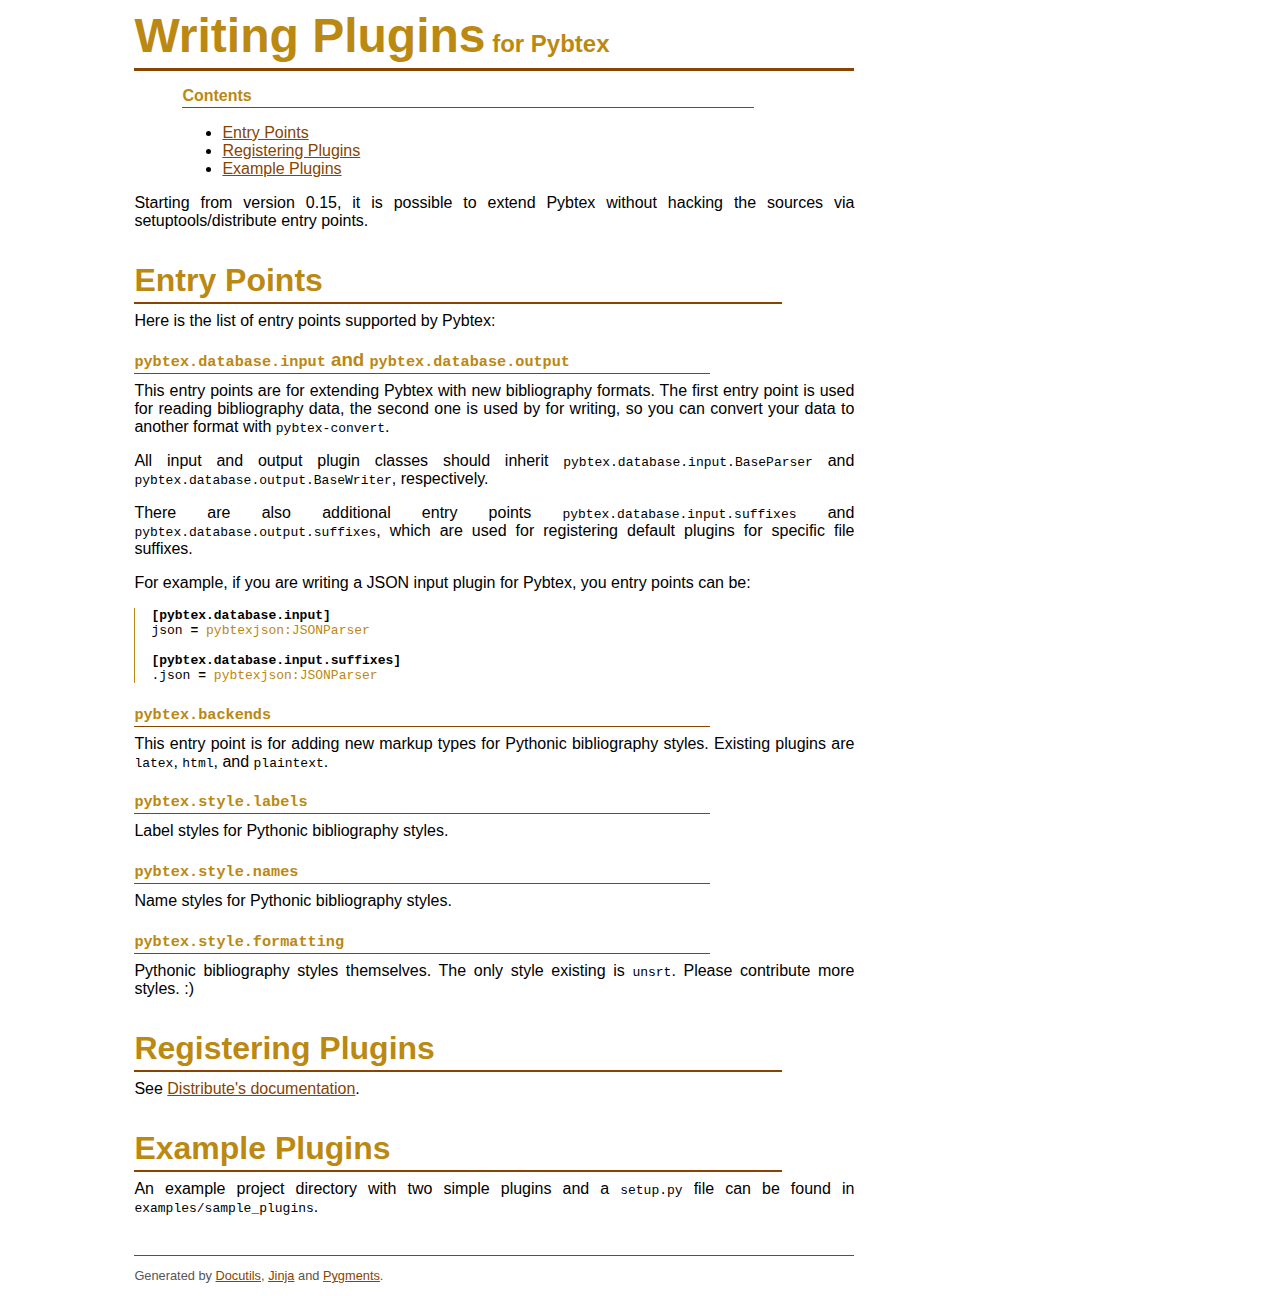
<file: docs/html/plugins.html>
<?xml version="1.0" encoding="UTF-8"?>
<!DOCTYPE html PUBLIC "-//W3C//DTD XHTML 1.0 Strict//EN" "DTD/xhtml1-strict.dtd">
<html xmlns="http://www.w3.org/1999/xhtml" xml:lang="en" lang="en">
<head>
    <title>Writing Plugins for Pybtex</title>
    <meta content="text/html; charset=utf-8" http-equiv="content-type"></meta>
    <link href="display.css" rel="stylesheet" type="text/css"></link>
    <link href="pygments.css" rel="stylesheet" type="text/css"></link>
</head>
<body>
    <div id="main">

        <h1>Writing Plugins<span class="tail"> for Pybtex</span></h1>


        <div id="toc">
            <h2>Contents</h2>
            <ul class="contents">
    
            <li><a href="#entry-points">Entry Points</a></li>
    
            <li><a href="#registering-plugins">Registering Plugins</a></li>
    
            <li><a href="#example-plugins">Example Plugins</a></li>
    
            </ul>
        </div>

        <div id="content">
            <p>Starting from version 0.15, it is possible to extend Pybtex without hacking
the sources via setuptools/distribute entry points.</p>
<div class="section" id="entry-points">
<h2>Entry Points</h2>
<p>Here is the list of entry points supported by Pybtex:</p>
<div class="section" id="pybtex-database-input-and-pybtex-database-output">
<h3><tt class="docutils literal">pybtex.database.input</tt> and <tt class="docutils literal">pybtex.database.output</tt></h3>
<p>This entry points are for extending Pybtex with new bibliography formats. The
first entry point is used for reading bibliography data, the second one is
used by for writing, so you can convert your data to another format with <tt class="docutils literal"><span class="pre">pybtex-convert</span></tt>.</p>
<p>All input and output plugin classes should inherit
<tt class="docutils literal">pybtex.database.input.BaseParser</tt> and
<tt class="docutils literal">pybtex.database.output.BaseWriter</tt>, respectively.</p>
<p>There are also additional entry points <tt class="docutils literal">pybtex.database.input.suffixes</tt> and
<tt class="docutils literal">pybtex.database.output.suffixes</tt>, which are used for
registering default plugins for specific file suffixes.</p>
<p>For example, if you are writing a JSON input plugin for Pybtex, you entry points can be:</p>
<div class="sourcecode"><pre><span class="k">[pybtex.database.input]</span>
<span class="na">json</span> <span class="o">=</span> <span class="s">pybtexjson:JSONParser</span>

<span class="k">[pybtex.database.input.suffixes]</span>
<span class="na">.json</span> <span class="o">=</span> <span class="s">pybtexjson:JSONParser</span>
</pre></div>
</div>
<div class="section" id="pybtex-backends">
<h3><tt class="docutils literal">pybtex.backends</tt></h3>
<p>This entry point is for adding new markup types for Pythonic bibliography
styles. Existing plugins are <tt class="docutils literal">latex</tt>, <tt class="docutils literal">html</tt>, and <tt class="docutils literal">plaintext</tt>.</p>
</div>
<div class="section" id="pybtex-style-labels">
<h3><tt class="docutils literal">pybtex.style.labels</tt></h3>
<p>Label styles for Pythonic bibliography styles.</p>
</div>
<div class="section" id="pybtex-style-names">
<h3><tt class="docutils literal">pybtex.style.names</tt></h3>
<p>Name styles for Pythonic bibliography styles.</p>
</div>
<div class="section" id="pybtex-style-formatting">
<h3><tt class="docutils literal">pybtex.style.formatting</tt></h3>
<p>Pythonic bibliography styles themselves. The only style existing is <tt class="docutils literal">unsrt</tt>.
Please contribute more styles. :)</p>
</div>
</div>
<div class="section" id="registering-plugins">
<h2>Registering Plugins</h2>
<p>See <a class="reference external" href="http://packages.python.org/distribute/setuptools.html#extensible-applications-and-frameworks">Distribute's documentation</a>.</p>
</div>
<div class="section" id="example-plugins">
<h2>Example Plugins</h2>
<p>An example project directory with two simple plugins and a <tt class="docutils literal">setup.py</tt> file can
be found in <tt class="docutils literal">examples/sample_plugins</tt>.</p>
</div>

        </div>
        <div id="footer">
            <hr />
            
            <div id="footer-left">

                <p>Generated by <a href="http://docutils.sourceforge.net/">Docutils</a>,
                <a href="http://jinja.pocoo.org/">Jinja</a>
                and <a href="http://pygments.org/">Pygments</a>.</p>

            </div>
        </div>
    </div>
</body>
</html>
</file>
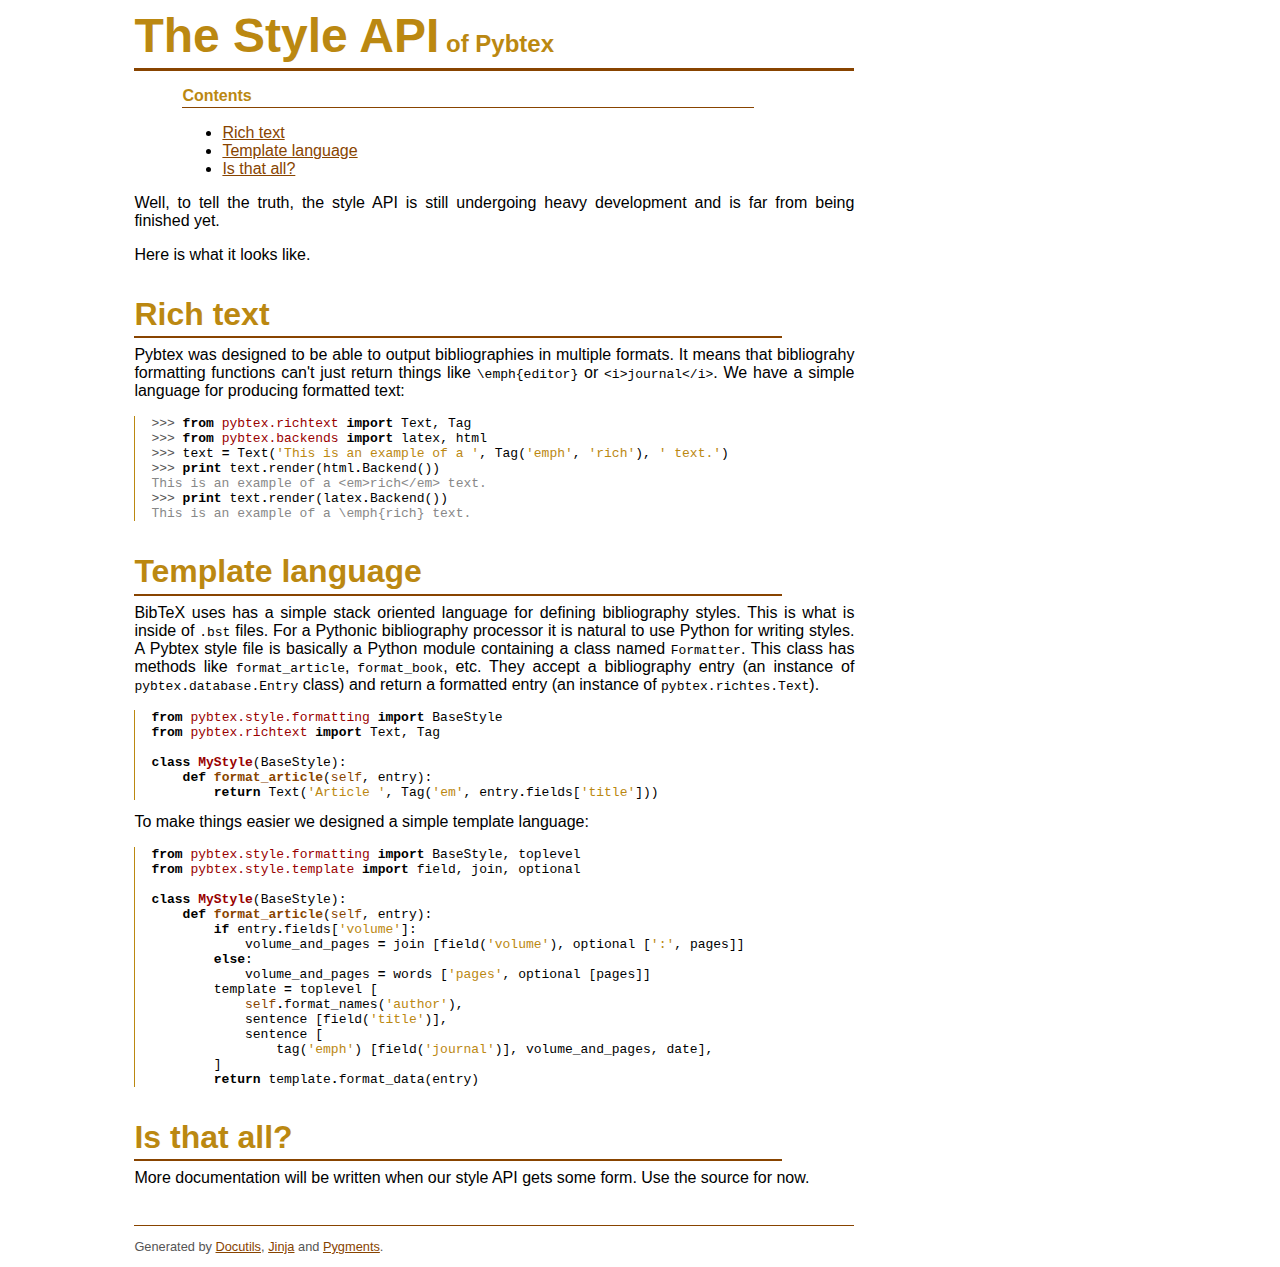
<file: docs/html/style_api.html>
<?xml version="1.0" encoding="UTF-8"?>
<!DOCTYPE html PUBLIC "-//W3C//DTD XHTML 1.0 Strict//EN" "DTD/xhtml1-strict.dtd">
<html xmlns="http://www.w3.org/1999/xhtml" xml:lang="en" lang="en">
<head>
    <title>The Style API of Pybtex</title>
    <meta content="text/html; charset=utf-8" http-equiv="content-type"></meta>
    <link href="display.css" rel="stylesheet" type="text/css"></link>
    <link href="pygments.css" rel="stylesheet" type="text/css"></link>
</head>
<body>
    <div id="main">

        <h1>The Style API<span class="tail"> of Pybtex</span></h1>


        <div id="toc">
            <h2>Contents</h2>
            <ul class="contents">
    
            <li><a href="#rich-text">Rich text</a></li>
    
            <li><a href="#template-language">Template language</a></li>
    
            <li><a href="#is-that-all">Is that all?</a></li>
    
            </ul>
        </div>

        <div id="content">
            <p>Well, to tell the truth, the style API is still undergoing heavy development
and is far from being finished yet.</p>
<p>Here is what it looks like.</p>
<div class="section" id="rich-text">
<h2>Rich text</h2>
<p>Pybtex was designed to be able to output bibliographies in multiple formats.
It means that bibliograhy formatting functions can't just return things like
<tt class="docutils literal">\emph{editor}</tt> or <tt class="docutils literal"><span class="pre">&lt;i&gt;journal&lt;/i&gt;</span></tt>. We have a simple language for
producing formatted text:</p>
<div class="sourcecode"><pre><span class="gp">&gt;&gt;&gt; </span><span class="kn">from</span> <span class="nn">pybtex.richtext</span> <span class="kn">import</span> <span class="n">Text</span><span class="p">,</span> <span class="n">Tag</span>
<span class="gp">&gt;&gt;&gt; </span><span class="kn">from</span> <span class="nn">pybtex.backends</span> <span class="kn">import</span> <span class="n">latex</span><span class="p">,</span> <span class="n">html</span>
<span class="gp">&gt;&gt;&gt; </span><span class="n">text</span> <span class="o">=</span> <span class="n">Text</span><span class="p">(</span><span class="s">&#39;This is an example of a &#39;</span><span class="p">,</span> <span class="n">Tag</span><span class="p">(</span><span class="s">&#39;emph&#39;</span><span class="p">,</span> <span class="s">&#39;rich&#39;</span><span class="p">),</span> <span class="s">&#39; text.&#39;</span><span class="p">)</span>
<span class="gp">&gt;&gt;&gt; </span><span class="k">print</span> <span class="n">text</span><span class="o">.</span><span class="n">render</span><span class="p">(</span><span class="n">html</span><span class="o">.</span><span class="n">Backend</span><span class="p">())</span>
<span class="go">This is an example of a &lt;em&gt;rich&lt;/em&gt; text.</span>
<span class="gp">&gt;&gt;&gt; </span><span class="k">print</span> <span class="n">text</span><span class="o">.</span><span class="n">render</span><span class="p">(</span><span class="n">latex</span><span class="o">.</span><span class="n">Backend</span><span class="p">())</span>
<span class="go">This is an example of a \emph{rich} text.</span>
</pre></div>
</div>
<div class="section" id="template-language">
<h2>Template language</h2>
<p>BibTeX uses has a simple stack oriented language for defining bibliography
styles. This is what is inside of <tt class="docutils literal">.bst</tt> files.  For a Pythonic bibliography
processor it is natural to use Python for writing styles. A Pybtex style file
is basically a Python module containing a class named <tt class="docutils literal">Formatter</tt>. This
class has methods like <tt class="docutils literal">format_article</tt>, <tt class="docutils literal">format_book</tt>, etc. They accept a
bibliography entry (an instance of <tt class="docutils literal">pybtex.database.Entry</tt> class) and return a
formatted entry (an instance of <tt class="docutils literal">pybtex.richtes.Text</tt>).</p>
<div class="sourcecode"><pre><span class="kn">from</span> <span class="nn">pybtex.style.formatting</span> <span class="kn">import</span> <span class="n">BaseStyle</span>
<span class="kn">from</span> <span class="nn">pybtex.richtext</span> <span class="kn">import</span> <span class="n">Text</span><span class="p">,</span> <span class="n">Tag</span>

<span class="k">class</span> <span class="nc">MyStyle</span><span class="p">(</span><span class="n">BaseStyle</span><span class="p">):</span>
    <span class="k">def</span> <span class="nf">format_article</span><span class="p">(</span><span class="bp">self</span><span class="p">,</span> <span class="n">entry</span><span class="p">):</span>
        <span class="k">return</span> <span class="n">Text</span><span class="p">(</span><span class="s">&#39;Article &#39;</span><span class="p">,</span> <span class="n">Tag</span><span class="p">(</span><span class="s">&#39;em&#39;</span><span class="p">,</span> <span class="n">entry</span><span class="o">.</span><span class="n">fields</span><span class="p">[</span><span class="s">&#39;title&#39;</span><span class="p">]))</span>
</pre></div>
<p>To make things easier we designed a simple template language:</p>
<div class="sourcecode"><pre><span class="kn">from</span> <span class="nn">pybtex.style.formatting</span> <span class="kn">import</span> <span class="n">BaseStyle</span><span class="p">,</span> <span class="n">toplevel</span>
<span class="kn">from</span> <span class="nn">pybtex.style.template</span> <span class="kn">import</span> <span class="n">field</span><span class="p">,</span> <span class="n">join</span><span class="p">,</span> <span class="n">optional</span>

<span class="k">class</span> <span class="nc">MyStyle</span><span class="p">(</span><span class="n">BaseStyle</span><span class="p">):</span>
    <span class="k">def</span> <span class="nf">format_article</span><span class="p">(</span><span class="bp">self</span><span class="p">,</span> <span class="n">entry</span><span class="p">):</span>
        <span class="k">if</span> <span class="n">entry</span><span class="o">.</span><span class="n">fields</span><span class="p">[</span><span class="s">&#39;volume&#39;</span><span class="p">]:</span>
            <span class="n">volume_and_pages</span> <span class="o">=</span> <span class="n">join</span> <span class="p">[</span><span class="n">field</span><span class="p">(</span><span class="s">&#39;volume&#39;</span><span class="p">),</span> <span class="n">optional</span> <span class="p">[</span><span class="s">&#39;:&#39;</span><span class="p">,</span> <span class="n">pages</span><span class="p">]]</span>
        <span class="k">else</span><span class="p">:</span>
            <span class="n">volume_and_pages</span> <span class="o">=</span> <span class="n">words</span> <span class="p">[</span><span class="s">&#39;pages&#39;</span><span class="p">,</span> <span class="n">optional</span> <span class="p">[</span><span class="n">pages</span><span class="p">]]</span>
        <span class="n">template</span> <span class="o">=</span> <span class="n">toplevel</span> <span class="p">[</span>
            <span class="bp">self</span><span class="o">.</span><span class="n">format_names</span><span class="p">(</span><span class="s">&#39;author&#39;</span><span class="p">),</span>
            <span class="n">sentence</span> <span class="p">[</span><span class="n">field</span><span class="p">(</span><span class="s">&#39;title&#39;</span><span class="p">)],</span>
            <span class="n">sentence</span> <span class="p">[</span>
                <span class="n">tag</span><span class="p">(</span><span class="s">&#39;emph&#39;</span><span class="p">)</span> <span class="p">[</span><span class="n">field</span><span class="p">(</span><span class="s">&#39;journal&#39;</span><span class="p">)],</span> <span class="n">volume_and_pages</span><span class="p">,</span> <span class="n">date</span><span class="p">],</span>
        <span class="p">]</span>
        <span class="k">return</span> <span class="n">template</span><span class="o">.</span><span class="n">format_data</span><span class="p">(</span><span class="n">entry</span><span class="p">)</span>
</pre></div>
</div>
<div class="section" id="is-that-all">
<h2>Is that all?</h2>
<p>More documentation will be written when our style API
gets some form. Use the source for now.</p>
</div>

        </div>
        <div id="footer">
            <hr />
            
            <div id="footer-left">

                <p>Generated by <a href="http://docutils.sourceforge.net/">Docutils</a>,
                <a href="http://jinja.pocoo.org/">Jinja</a>
                and <a href="http://pygments.org/">Pygments</a>.</p>

            </div>
        </div>
    </div>
</body>
</html>
</file>
<file: docs/html/display.css>
@import url(master.css);

div#main {
	margin-left: 10%;
	width: 70%;
	max-width: 540pt;
	min-width: 220pt;
}
</file>
<file: docs/html/pygments.css>
.sourcecode .hll { background-color: #ffffcc }
.sourcecode  { background: #ffffff; }
.sourcecode .c { color: #999988; font-style: italic } /* Comment */
.sourcecode .err { color: #a61717; background-color: #e3d2d2 } /* Error */
.sourcecode .k { font-weight: bold } /* Keyword */
.sourcecode .o { font-weight: bold } /* Operator */
.sourcecode .cm { color: #999988; font-style: italic } /* Comment.Multiline */
.sourcecode .cp { color: #999988; font-style: italic } /* Comment.Preproc */
.sourcecode .c1 { color: #999988; font-style: italic } /* Comment.Single */
.sourcecode .cs { color: #999988; font-style: italic } /* Comment.Special */
.sourcecode .ge { font-style: italic } /* Generic.Emph */
.sourcecode .gr { color: #aa0000 } /* Generic.Error */
.sourcecode .go { color: #888888 } /* Generic.Output */
.sourcecode .gp { color: #555555 } /* Generic.Prompt */
.sourcecode .gs { font-weight: bold } /* Generic.Strong */
.sourcecode .gt { color: #aa0000 } /* Generic.Traceback */
.sourcecode .kc { font-weight: bold } /* Keyword.Constant */
.sourcecode .kd { font-weight: bold } /* Keyword.Declaration */
.sourcecode .kn { font-weight: bold } /* Keyword.Namespace */
.sourcecode .kp { font-weight: bold } /* Keyword.Pseudo */
.sourcecode .kr { font-weight: bold } /* Keyword.Reserved */
.sourcecode .kt { font-weight: bold } /* Keyword.Type */
.sourcecode .m { color: #559900; font-weight: bold } /* Literal.Number */
.sourcecode .s { color: #BB8811 } /* Literal.String */
.sourcecode .nb { color: #884400 } /* Name.Builtin */
.sourcecode .nc { color: #990000; font-weight: bold } /* Name.Class */
.sourcecode .nd { color: #884400 } /* Name.Decorator */
.sourcecode .ne { color: #AA0000; font-weight: bold } /* Name.Exception */
.sourcecode .nf { color: #884400; font-weight: bold } /* Name.Function */
.sourcecode .nn { color: #990000 } /* Name.Namespace */
.sourcecode .nt { color: #884400 } /* Name.Tag */
.sourcecode .ow { font-weight: bold } /* Operator.Word */
.sourcecode .mf { color: #559900; font-weight: bold } /* Literal.Number.Float */
.sourcecode .mh { color: #559900; font-weight: bold } /* Literal.Number.Hex */
.sourcecode .mi { color: #559900; font-weight: bold } /* Literal.Number.Integer */
.sourcecode .mo { color: #559900; font-weight: bold } /* Literal.Number.Oct */
.sourcecode .sb { color: #BB8811 } /* Literal.String.Backtick */
.sourcecode .sc { color: #BB8811 } /* Literal.String.Char */
.sourcecode .sd { color: #BB8811 } /* Literal.String.Doc */
.sourcecode .s2 { color: #BB8811 } /* Literal.String.Double */
.sourcecode .se { color: #990000 } /* Literal.String.Escape */
.sourcecode .sh { color: #BB8811 } /* Literal.String.Heredoc */
.sourcecode .si { color: #BB8811 } /* Literal.String.Interpol */
.sourcecode .sx { color: #BB8811 } /* Literal.String.Other */
.sourcecode .sr { color: #BB8811 } /* Literal.String.Regex */
.sourcecode .s1 { color: #BB8811 } /* Literal.String.Single */
.sourcecode .ss { color: #BB8811 } /* Literal.String.Symbol */
.sourcecode .bp { color: #884400 } /* Name.Builtin.Pseudo */
.sourcecode .il { color: #559900; font-weight: bold } /* Literal.Number.Integer.Long */
</file>
